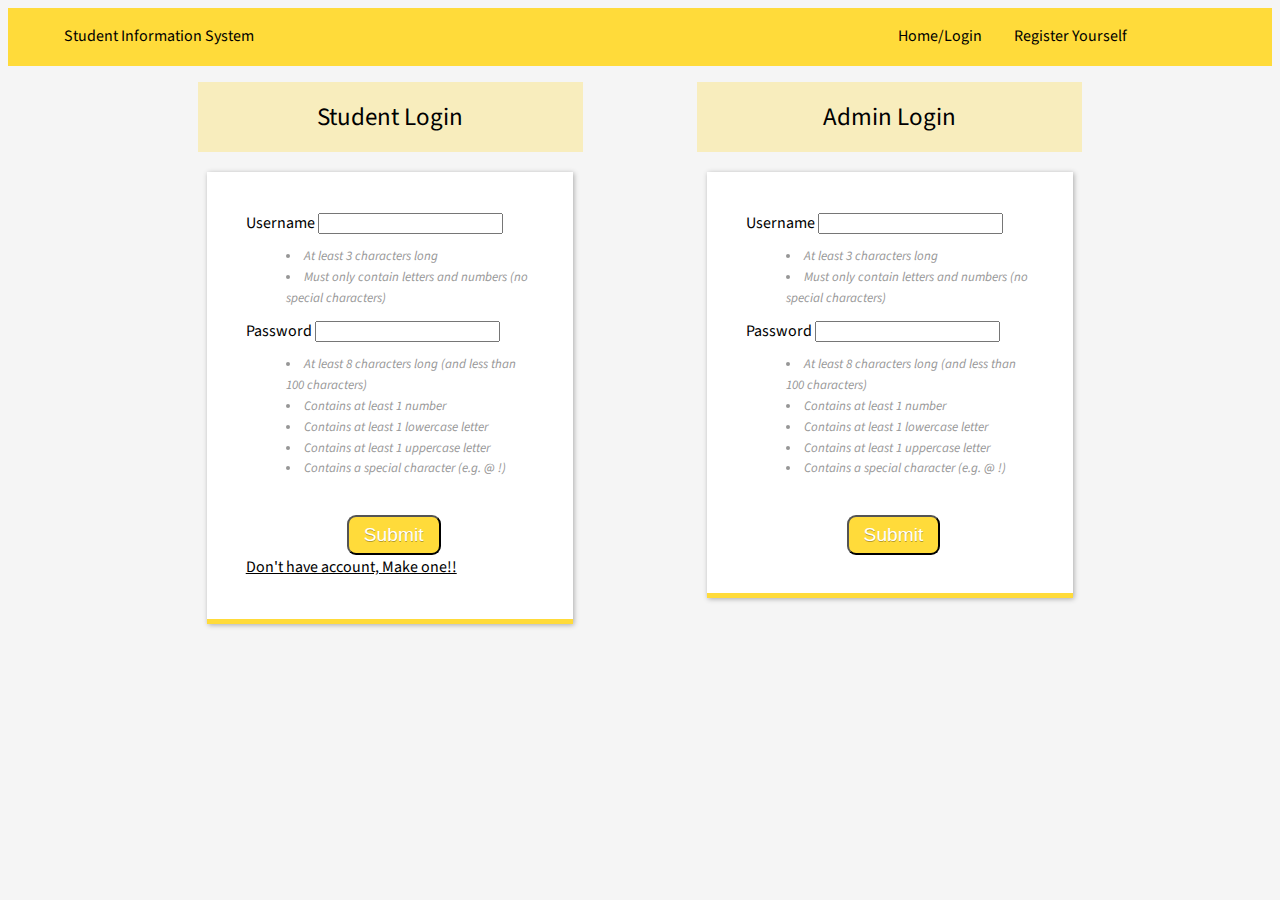
<file: index.html>
<!doctype html>
<html lang="en">
<head>
	<title>Student Information System</title>
	<meta charset="utf-8">
	<meta name="viewport" content="width=device-width, initial-scale=1, shrink-to-fit=no">
	<link href='https://fonts.googleapis.com/css?family=Source+Sans+Pro:400,700' rel='stylesheet' type='text/css'>
	<link rel="stylesheet" href="css/main.css">
</head>
<body>
    <ul class="navigation">
        <li><a>Student Information System</a></li>
        <li style="padding-left: 50%;"><a href="#">Home/Login</a></li>
        <li><a href="./register.html">Register Yourself</a></li>
        <!-- <li><a href="#">About</a></li>
        <li><a href="#">Contact</a></li> -->
    </ul>
	<!-- <div class="container" style ="margin-left:auto; margin-right:auto;"> -->
		<div style="float: left; margin-left:15%;  margin-right:auto;">
			<form id="registration" method = 'POST' action = 'stud_login.php'>
				<h1>Student Login</h1>
				<div class="login">
					<label for="username">
						<span>Username</span>
						<input type="text" name = "username" id="username" minlength="3" required>
						<ul class="input-requirements">
							<li>At least 3 characters long</li>
							<li>Must only contain letters and numbers (no special characters)</li>
						</ul>
					</label>
					<label for="password">
						<span>Password</span>
						<input type="password" name = "password" id="password" maxlength="100" minlength="8" required>
						<ul class="input-requirements">
							<li>At least 8 characters long (and less than 100 characters)</li>
							<li>Contains at least 1 number</li>
							<li>Contains at least 1 lowercase letter</li>
							<li>Contains at least 1 uppercase letter</li>
							<li>Contains a special character (e.g. @ !)</li>
						</ul>
					</label>
					<br>
					<input class="btn" type="submit" style="margin-left: 35%;">
					<br>
					<a href="./register.html">Don't have account, Make one!!</a>
				</div>
			</form>
		</div>
		<div style="float: right; margin-right:15%; margin-left:auto;">
			<h1>Admin Login</h1>
			<form class="login" id="registration1" method = 'POST' action = 'admin_login.php'>
				<label for="username">
					<span>Username</span>
					<input type="text" name="username_admin" id="username_admin" minlength="3" required>
					<ul class="input-requirements">
						<li>At least 3 characters long</li>
						<li>Must only contain letters and numbers (no special characters)</li>
					</ul>
				</label>
				<label for="password">
					<span>Password</span>
					<input type="password" name="password_admin" id="password_admin" maxlength="100" minlength="2" required>
					<ul class="input-requirements">
						<li>At least 8 characters long (and less than 100 characters)</li>
						<li>Contains at least 1 number</li>
						<li>Contains at least 1 lowercase letter</li>
						<li>Contains at least 1 uppercase letter</li>
						<li>Contains a special character (e.g. @ !)</li>
					</ul>
				</label>
				<br>
				<input class="btn" name = "submit_button" type="submit" style="margin-left: 35%;">
			</form>
		</div>
	<!-- </div> -->

	<script src="js/script.js"></script>
</body>
</html>
</file>
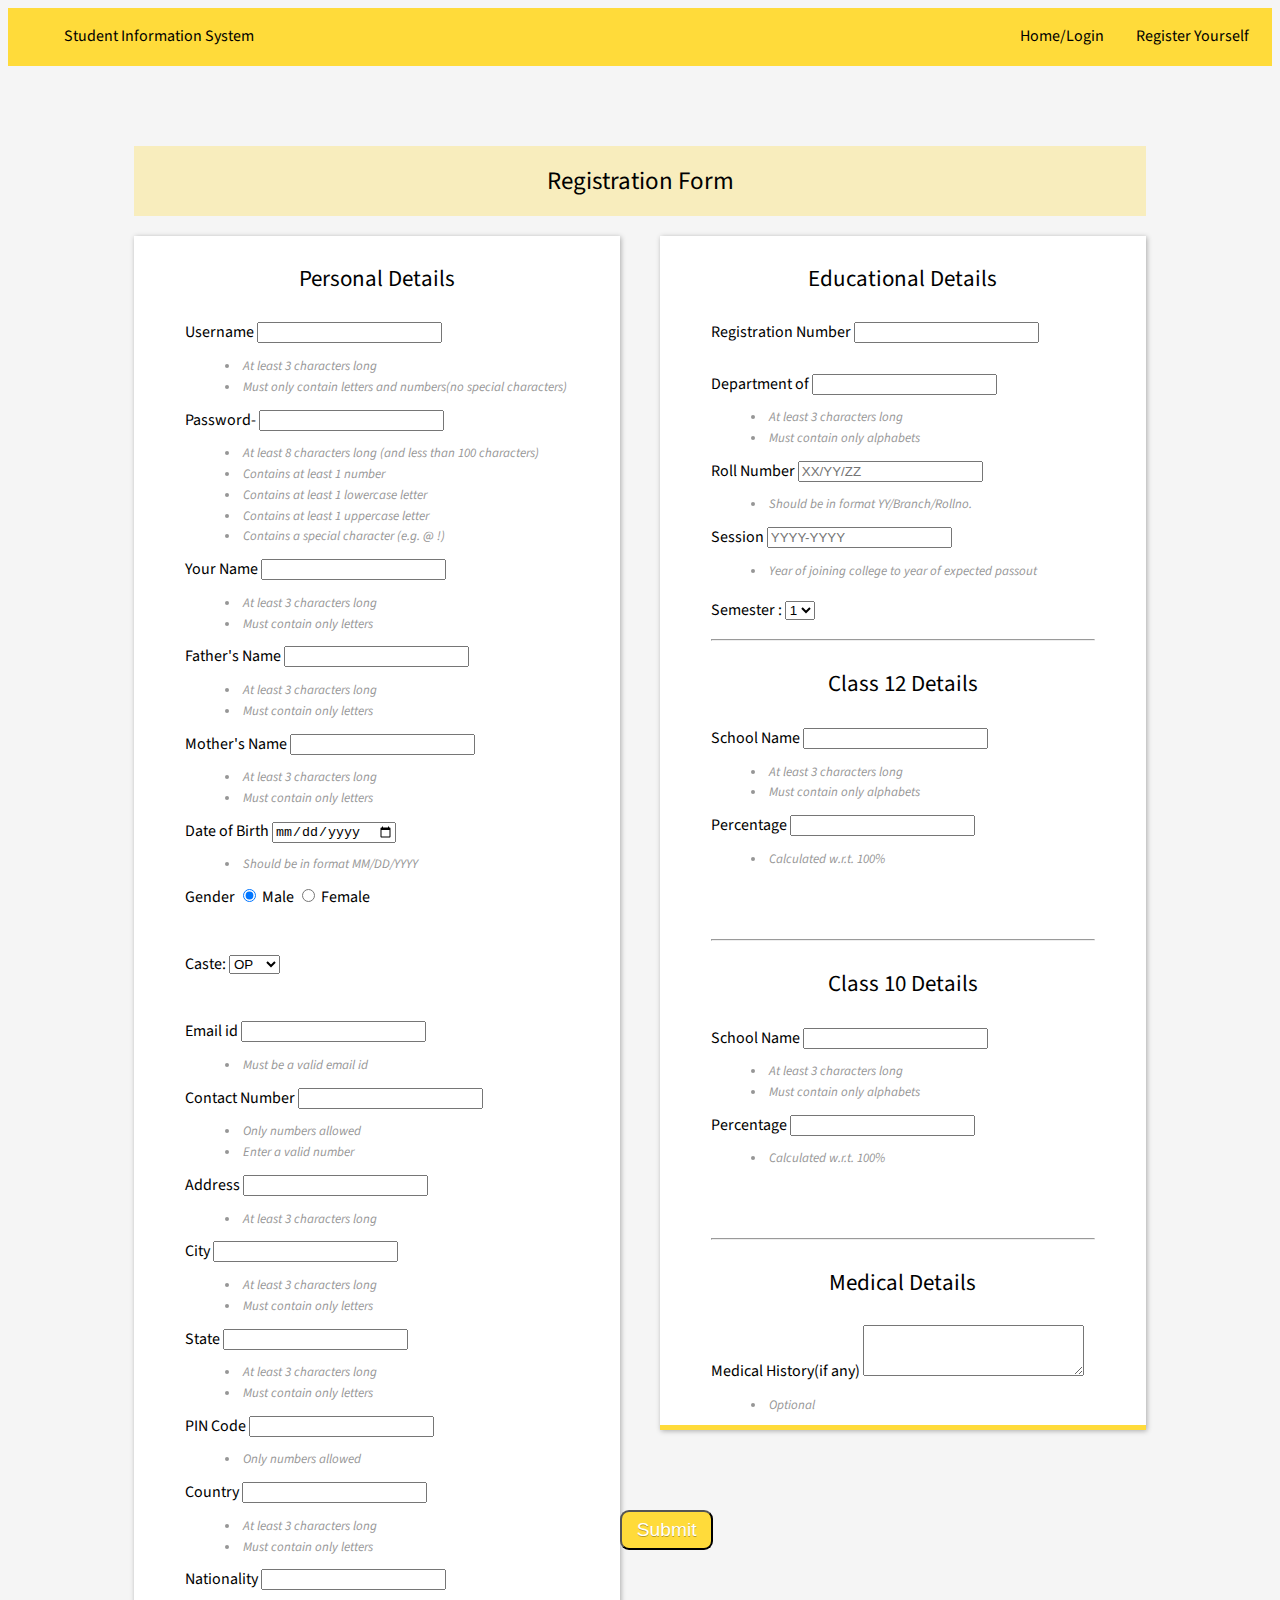
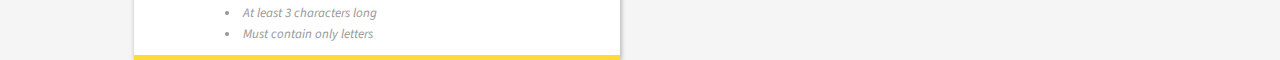
<file: register.html>
<!doctype html>
<html lang="en">
<head>
	<title>Register Yourself</title>
	<meta charset="utf-8">
	<meta name="viewport" content="width=device-width, initial-scale=1, shrink-to-fit=no">
	<link href='https://fonts.googleapis.com/css?family=Source+Sans+Pro:400,700' rel='stylesheet' type='text/css'>
	<link rel="stylesheet" href="css/main.css">
</head>
<body>
	<ul class="navigation">
        <li><a>Student Information System</a></li>
        <li style="padding-left: 60%;"><a href="./index.html">Home/Login</a></li>
        <li><a href="./register.html">Register Yourself</a></li>
		<!-- <li><a href="#">About</a></li>
        <li><a href="#">Contact</a></li> -->
    </ul>
	<div class="container2">
		<h1>Registration Form</h1>
		<form id="registration" method = 'POST' action = 'stud_reg.php'>
			<div class="registration" style="float: left;">
				<h3>Personal Details</h3>
				<!-- <label for="username"> -->
					<span>Username
					<input type="text" name="username" minlength="3" required></span>
					<ul class="input-requirements">
						<li>At least 3 characters long</li>
						<li>Must only contain letters and numbers(no special characters)</li>
					</ul>
				<!-- </label> -->
				<!-- <label for="password"> -->
					<span>Password-
					<input type="password" name="password" maxlength="100" minlength="8" required></span>
					<ul class="input-requirements">
						<li>At least 8 characters long (and less than 100 characters)</li>
						<li>Contains at least 1 number</li>
						<li>Contains at least 1 lowercase letter</li>
						<li>Contains at least 1 uppercase letter</li>
						<li>Contains a special character (e.g. @ !)</li>
					</ul>
				<!-- </label> -->
				<!-- <label for="name"> -->
					<span>Your Name</span>
					<input type="text" name="uname" minlength="3" required>
					<ul class="input-requirements">
						<li>At least 3 characters long</li>
						<li>Must contain only letters</li>
					</ul>
				<!-- </label> -->
				<label for="father">
					<span>Father's Name</span>
					<input type="text" name="father" minlength="3" required>
					<ul class="input-requirements">
						<li>At least 3 characters long</li>
						<li>Must contain only letters</li>
					</ul>
				</label>
				<label for="mother">
					<span>Mother's Name</span>
					<input type="text" name="mother" minlength="3" required>
					<ul class="input-requirements">
						<li>At least 3 characters long</li>
						<li>Must contain only letters</li>
					</ul>
				</label>
				<label for="dob">
					<span>Date of Birth</span>
					<input type="date" name="dob" minlength="3" placeholder = "XX/YY/ZZ" required >
					<ul class="input-requirements">
						<li>Should be in format MM/DD/YYYY</li>
					</ul>
				</label>
				<label for="gender">
					<span>Gender</span>
					<input type="radio" name="gender" value="male" checked> Male
					<input type="radio" name="gender" value="female"> Female<br>
				</label><br>
				<p>Caste:
					<select>
						<option value="op">OP</option>
						<option value="obc">OBC</option>
						<option value="sc">SC</option>
						<option value="st">ST</option>
					</select>
				</p><br>
				<label for="email">
					<span>Email id</span>
					<input type="text" name="email" minlength="3" required>
					<ul class="input-requirements">
						<li>Must be a valid email id</li>
					</ul>
				</label>
				<label for="contact">
					<span>Contact Number</span>
					<input type="text" name="contact" name="contact" required>
					<ul class="input-requirements">
						<li>Only numbers allowed</li>
						<li>Enter a valid number</li>
					</ul>
				</label>
				<label for="address">
					<span>Address</span>
					<input type="text" name="address" minlength="3" required>
					<ul class="input-requirements">
						<li>At least 3 characters long</li>
					</ul>
				</label>
				<label for="city">
					<span>City</span>
					<input type="text" name="city" minlength="3" required>
					<ul class="input-requirements">
						<li>At least 3 characters long</li>
						<li>Must contain only letters</li>
					</ul>
				</label>
				<label for="state">
					<span>State</span>
					<input type="text" name="state" minlength="3" required>
					<ul class="input-requirements">
						<li>At least 3 characters long</li>
						<li>Must contain only letters</li>
					</ul>
				</label>
				<label for="pin">
					<span>PIN Code</span>
					<input type="text" name="pin" minlength="3" required>
					<ul class="input-requirements">
						<li>Only numbers allowed</li>
					</ul>
				</label>
				<label for="country">
					<span>Country</span>
					<input type="text" name="country" minlength="3" required>
					<ul class="input-requirements">
						<li>At least 3 characters long</li>
						<li>Must contain only letters</li>
					</ul>
				</label>
				<label for="nation">
					<span>Nationality</span>
					<input type="text" id="nation" minlength="3" required>
					<ul class="input-requirements">
						<li>At least 3 characters long</li>
						<li>Must contain only letters</li>
					</ul>
				</label>
			</div>
			<div class="registration" style="float: right;">
				<h3>Educational Details</h3>
				<label for="registration">
					<span>Registration Number</span>
					<input type="text" name="registration" minlength="8" required>
				</label><br><br>
				<label for="dept">
					<span>Department of</span>
					<input type="text" name="dept" minlength="3" required>
					<ul class="input-requirements">
						<li>At least 3 characters long</li>
						<li>Must contain only alphabets</li>
					</ul>
				</label>
				<label for="roll">
					<span>Roll Number</span>
					<input type="text" name="roll" minlength="3" placeholder = "XX/YY/ZZ" required >
					<ul class="input-requirements">
						<li>Should be in format YY/Branch/Rollno.</li>
					</ul>
				</label>
				<label for="session">
					<span>Session</span>
					<input type="text" name="session" placeholder = "YYYY-YYYY" required >
					<ul class="input-requirements">
						<li>Year of joining college to year of expected passout</li>
					</ul>
				</label>
				<p>Semester :
				    <select>
					    <option value="1">1</option>
					    <option value="2">2</option>
					    <option value="3">3</option>
					    <option value="4">4</option> 
					    <option value="5">5</option>
					    <option value="6">6</option>
					    <option value="7">7</option>
					    <option value="8">8</option>
					</select>
				</p>
				<hr>
				<h3>Class 12 Details</h3>
				<label for="school12">
					<span>School Name</span>
					<input type="text" name="school12" minlength="3" required >
					<ul class="input-requirements">
						<li>At least 3 characters long</li>
						<li>Must contain only alphabets</li>
					</ul>
				</label>
				<label for="percent12">
					<span>Percentage</span>
					<input type="text" name="percent12" minlength="3" required >
					<ul class="input-requirements">
						<li>Calculated w.r.t. 100%</li>
					</ul>
				</label><br><br><hr>
				<h3>Class 10 Details</h3>
				<label for="school10">
					<span>School Name</span>
					<input type="text" name="school10" minlength="3" required >
					<ul class="input-requirements">
						<li>At least 3 characters long</li>
						<li>Must contain only alphabets</li>
					</ul>
				</label>
				<label for="percent10">
					<span>Percentage</span>
					<input type="text" name="percent10" minlength="3" required >
					<ul class="input-requirements">
						<li>Calculated w.r.t. 100%</li>
					</ul>
				</label>
				<br><br><hr>
				<h3>Medical Details</h3>
				<label for="medical">
					<span>Medical History(if any)</span>
					<textarea  name="medical" rows="3" cols="25"></textarea>
					<ul class="input-requirements">
						<li>Optional</li>
					</ul>
				</label>
			</div>
			<input type="submit" class="btn" style="margin-top: 80px;">
		</form>
	</div>

    <!-- // <script src="js/form_validation.js"></script> -->
</body>
</html>
</file>
<file: css/main.css>
html, body, div, span, applet, object, iframe,
h1, h2, h3, h4, h5, h6, p, blockquote, pre,
a, abbr, acronym, address, big, cite, code,
del, dfn, em, img, ins, kbd, q, s, samp,
small, strike, strong, sub, sup, tt, var,
b, u, i, center,
dl, dt, dd, ol, ul, li,
fieldset, form, label, legend,
table, caption, tbody, tfoot, thead, tr, th, td,
article, aside, canvas, details, embed,
figure, figcaption, footer, header, hgroup,
menu, nav, output, ruby, section, summary,
time, mark, audio, video {
    margin: 10;
    padding: 10;
    border: 10;
    font: inherit;
    font-size: 100%;
    vertical-align: baseline;
}

article, aside, details, figcaption, figure,
footer, header, hgroup, menu, nav, section {
    display: block;
}

ul {
    list-style: none;
}

blockquote, q {
    quotes: none;
}
blockquote:before, blockquote:after,
q:before, q:after {
    content: '';
    content: none;
}

table {
    border-collapse: collapse;
    border-spacing: 0;
}

html {
  box-sizing: border-box;
}
*, *:before, *:after {
  box-sizing: inherit;
}






html {
    font-size: 62.5%;
}

body {
    font-size: 1.6rem;
    line-height: 1.6;
    font-family: 'Source Sans Pro';
    background-color: rgb(245, 245, 245);
}

h1 {
    font-size: 2.5rem;
    padding: 15px 20px;
    background-color: rgba(255, 219, 58, 0.3);
    margin-bottom: 20px;
    text-align: center;
}

a {
    text-decoration: underline;
    color: inherit; 
}
    
.container {
    margin: 80px auto;
    width: 90%;
    max-width: 800px;
}
.container2 {
    margin: 80px auto;
    width: 80%;
}

.login {
    background-color: #fff;
    max-width: 95%;
    margin: 0 auto;
    padding: 10%;
    box-shadow: 1px 1px 5px 0px rgba(0,0,0,0.3);
    border-bottom: 5px solid #ffdb3a;
}

.registration {
    background-color: #fff;
    width: 48%;
    margin: 0 auto;
    padding: 0 5%;
    box-shadow: 1px 1px 5px 0px rgba(0,0,0,0.3);
    border-bottom: 5px solid #ffdb3a;
}
.registration h3 {
    text-align: center;
    font-size: 2.3rem;
    margin-top: 25px;
}
.input-requirements {
  font-size: 1.3rem;
  font-style: italic;
  text-align: left;
  list-style: disc;
  list-style-position: inside;
  max-width: 400px;
  margin: 10px auto;
  color: rgb(150,150,150);
}


.input-requirements li.invalid {
    color: #e74c3c;
}
.input-requirements li.valid {
    color: #2ecc71;
}

.input-requirements li.valid:after {
    display: inline-block;
    padding-left: 10px;
    content: "\2713";
}

.btn {
    padding: 7px 15px;
    font-size: 1.2em;
    text-shadow: 0 1px rgba(0, 0, 0, 0.4);
    color: white;
    display:inline-block;
    vertical-align: middle;
    text-align: center;
    cursor: pointer;
    transition: background 0.1s ease-in-out;
    -webkit-transition: background 0.1s ease-in-out;
    -moz-transition: background 0.1s ease-in-out;
    -ms-transition: background 0.1s ease-in-out;
    -o-transition: background 0.1s ease-in-out;
    text-shadow: 0 1px rgba(0, 0, 0, 0.3);
    color: #fff;
    border-radius: 9px;
    background-color: #ffdb3a;
}

.btn:hover {
    background-color: rgba(255, 219, 58, 0.3);
    color: #000;
}

.navigation {
  list-style: none;
  margin: 0;
  background: #ffdb3a;
  display: -webkit-box;
  display: -moz-box;
  display: -ms-flexbox;
  display: -webkit-flex;
  -webkit-flex-flow: row wrap;
}

.navigation a {
  text-decoration: none;
  display: block;
  padding: 1em;
}

.navigation a:hover {
    background-color: #112221;
    color: #fff;
}

@media all and (max-width: 800px) {
  .navigation {
    justify-content: space-around;
  }
}

@media all and (max-width: 600px) {
  .navigation {
    -webkit-flex-flow: column wrap;
    flex-flow: column wrap;
    padding: 0;
  }
  
  .navigation a { 
    text-align: center; 
    padding: 10px;
    border-top: 1px solid rgba(255,255,255,0.3); 
    border-bottom: 1px solid rgba(0,0,0,0.1); 
  }

  
  .navigation li:last-of-type a {
    border-bottom: none;
  }
}
</file>
